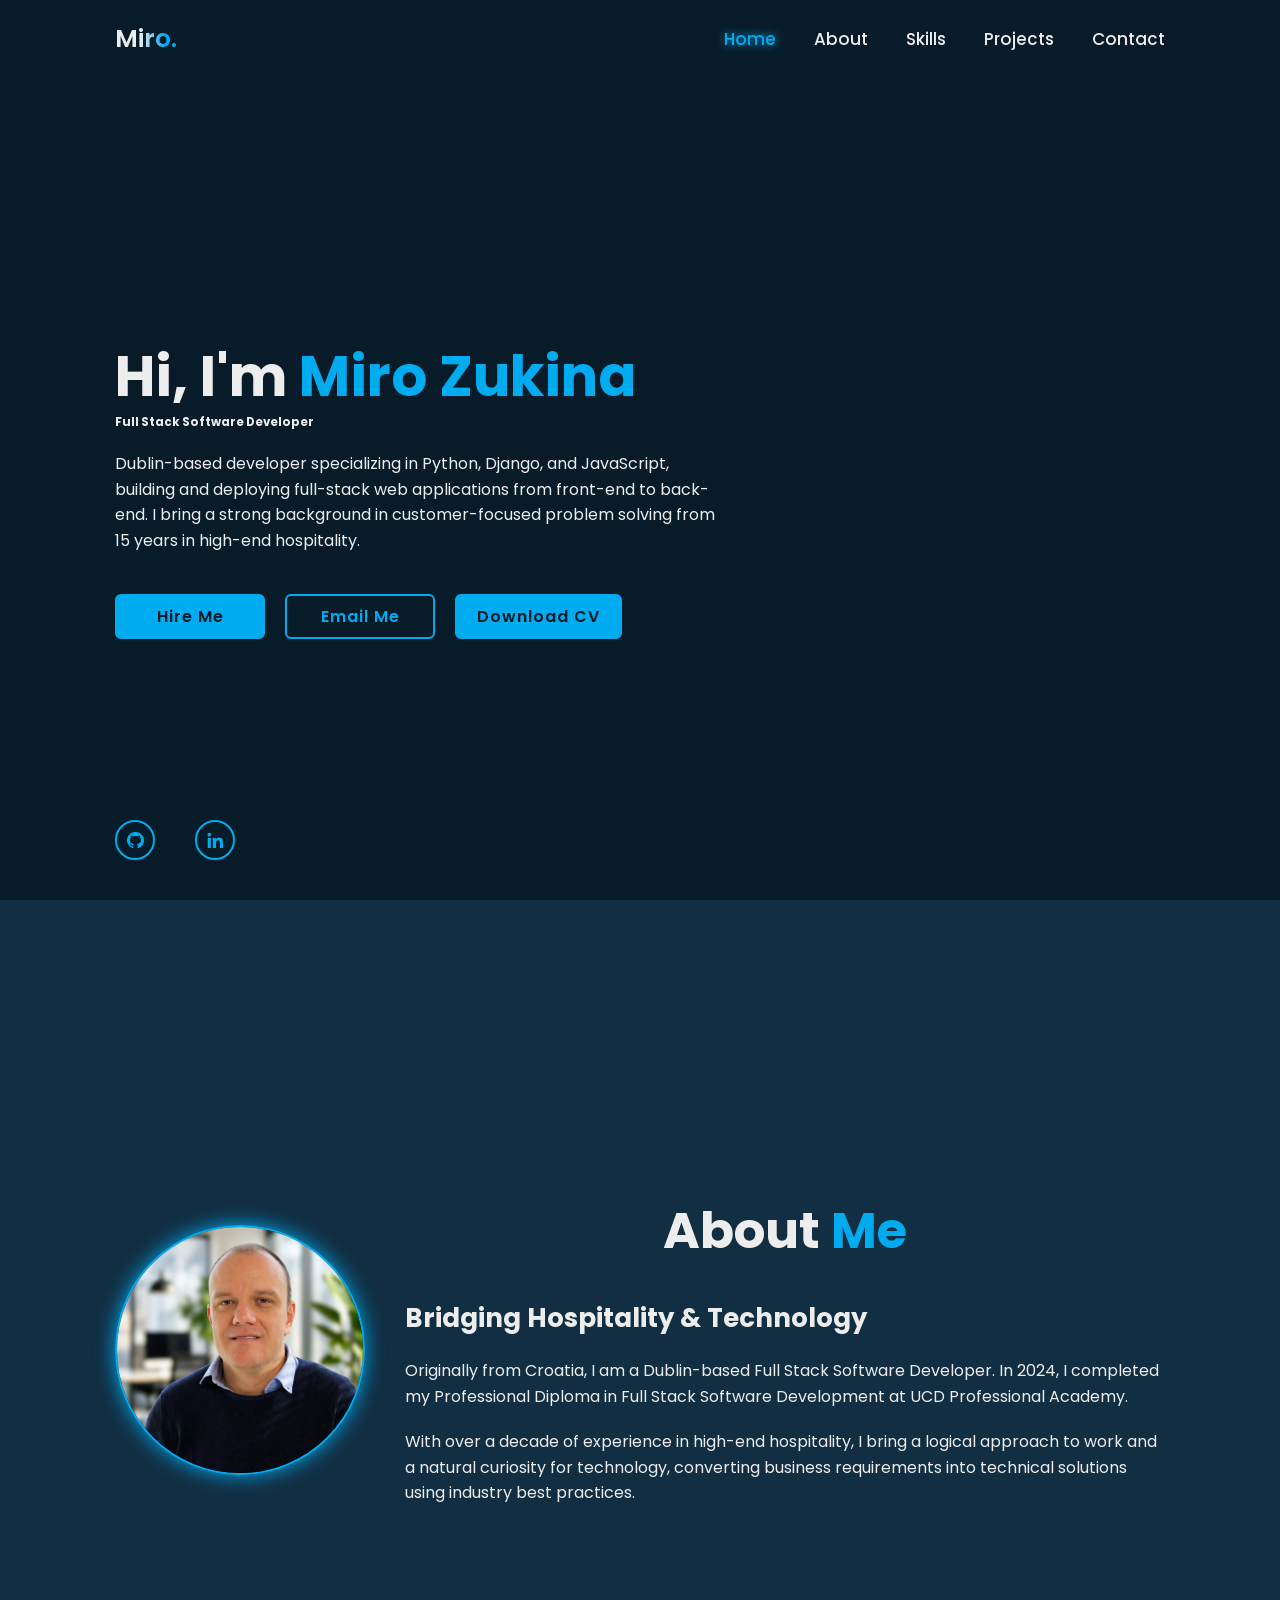
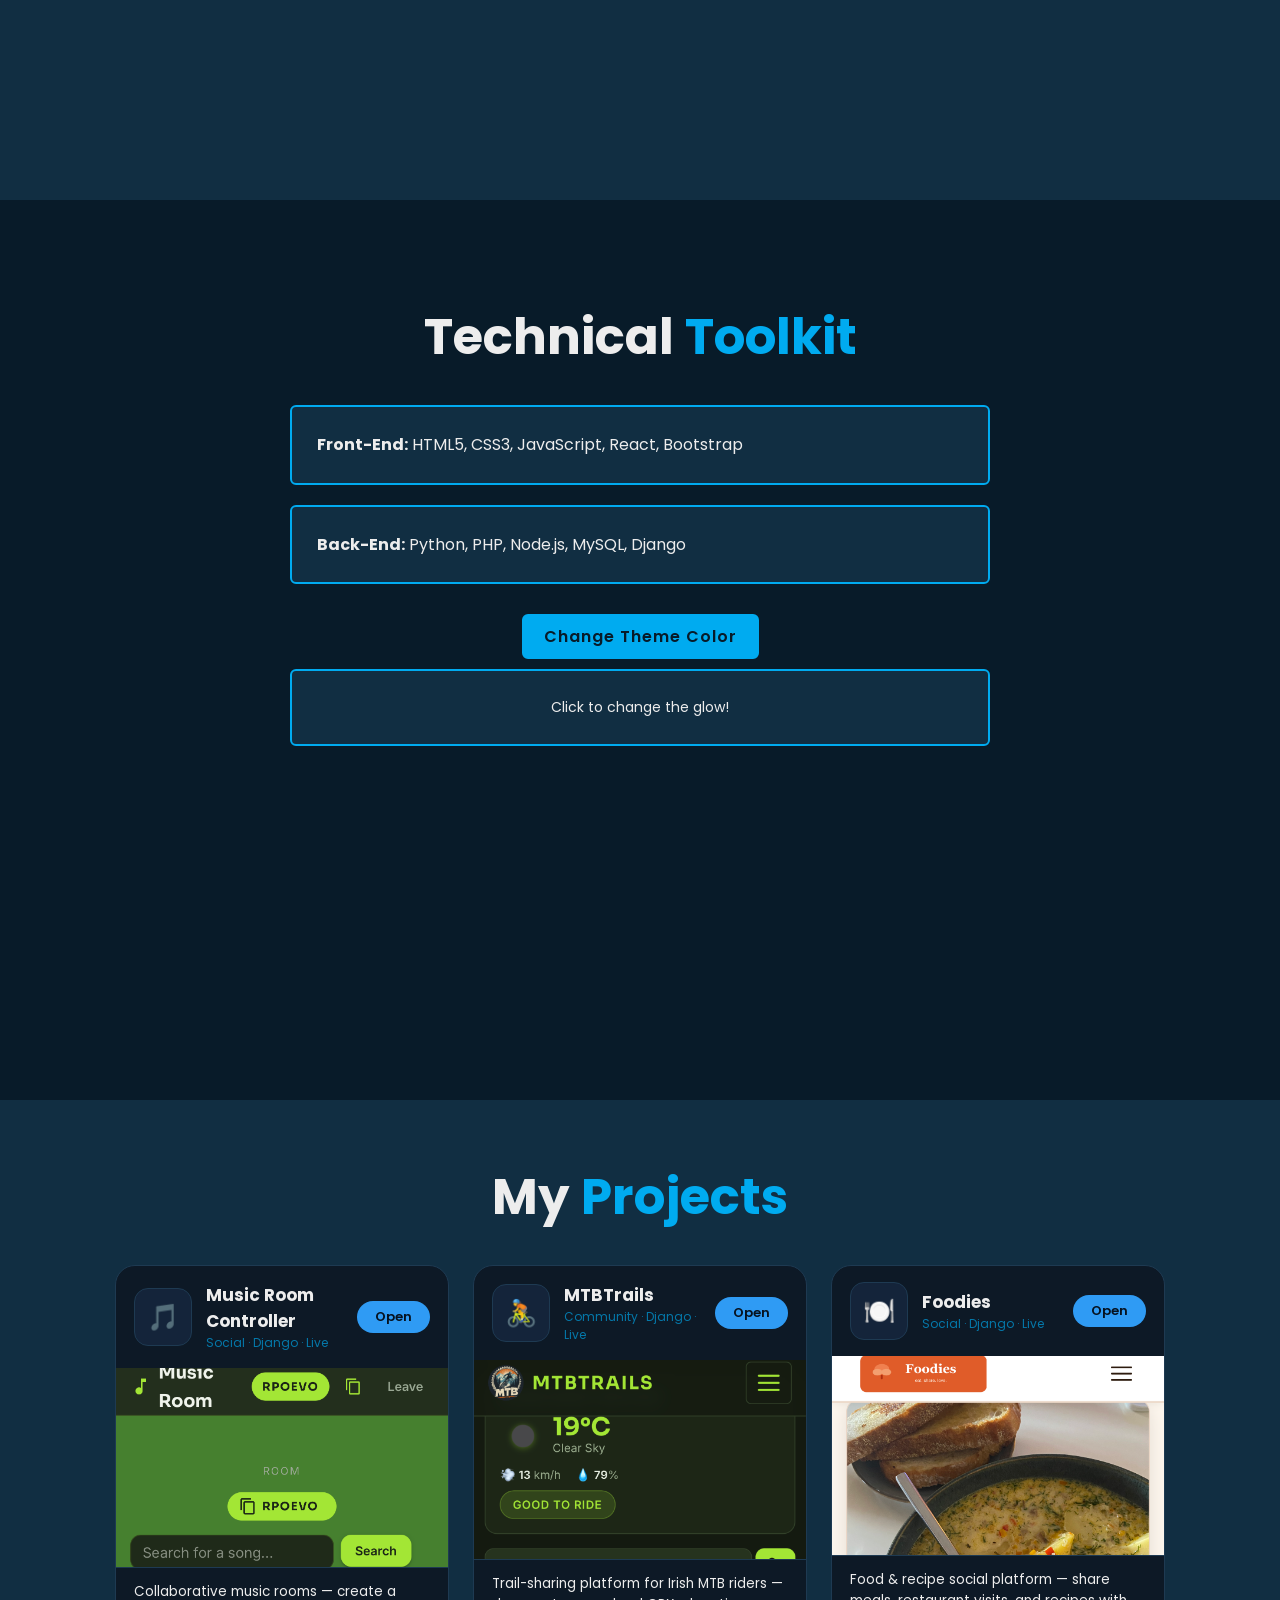
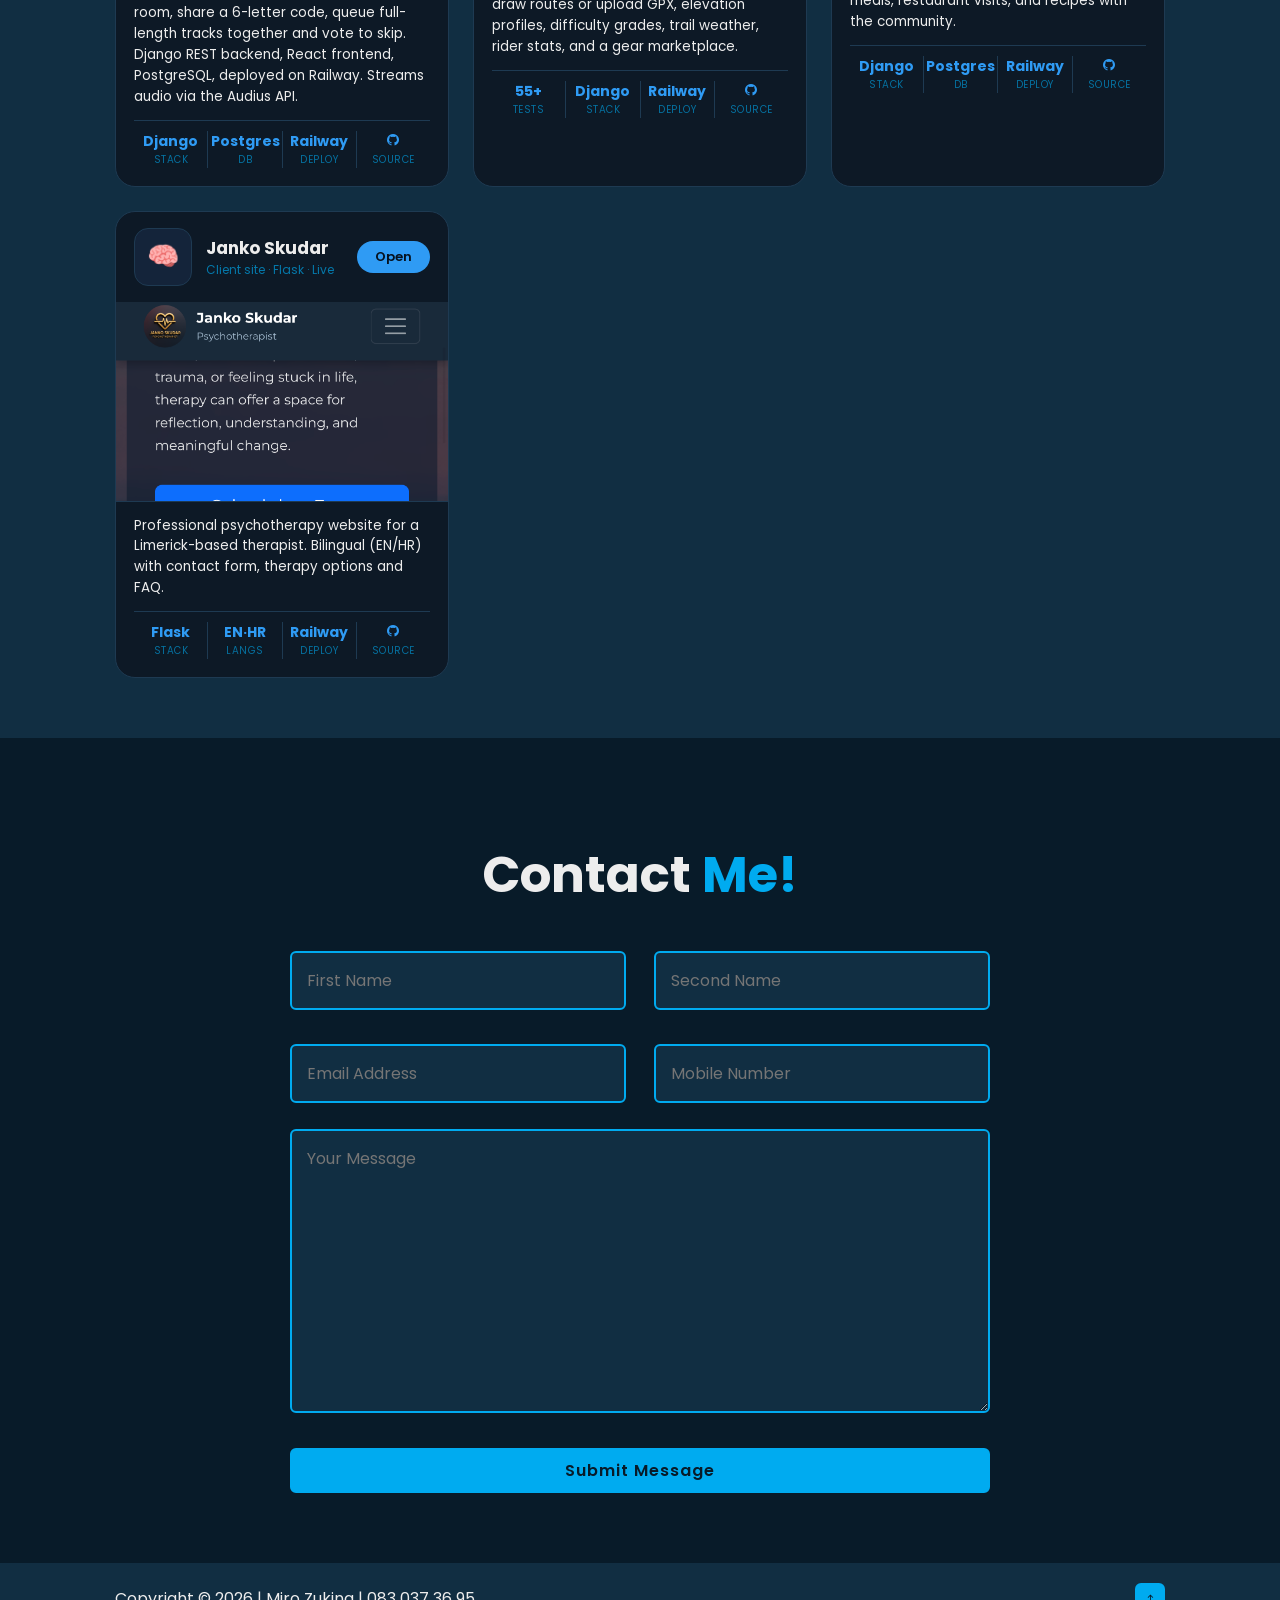
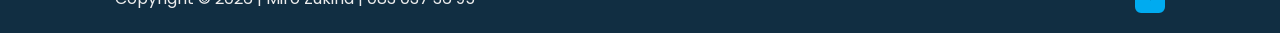
<file: index.html>
<!DOCTYPE html>
<html lang="en">
<head>
    <meta charset="UTF-8">
    <meta http-equiv="X-UA-Compatible" content="IE=edge">
    <meta name="description" content="Miro Zukina - Full Stack Software Developer Portfolio based in Dublin.">
    <meta name="viewport" content="width=device-width, initial-scale=1.0">
    <title>Miro Zukina | Full Stack Software Developer</title>
    <link href='https://unpkg.com/boxicons@2.1.4/css/boxicons.min.css' rel='stylesheet'>
    <link rel="stylesheet" href="css/style.css">
    <style>
        /* PROJECTS SECTION LAYOUT FIXES */
        .projects {
            background: var(--second-bg-color);
            padding: 6rem 9%;
        }
    </style>
</head>
<body>
    <header class="header">
        <a href="#" class="logo">Miro<span>.</span></a>
        <div class="bx bx-menu" id="menu-icon"></div>
        <nav class="navbar">
            <a href="#home" class="active">Home</a>
            <a href="#about">About</a>
            <a href="#skills">Skills</a>
            <a href="#projects">Projects</a>
            <a href="#contact">Contact</a>
        </nav>
    </header>
    
    <section class="home" id="home">
        <div class="home-content">
            <h1>Hi, I'm <span>Miro Zukina</span></h1>
            <h3>Full Stack Software Developer</h3>
            <p class="para">Dublin-based developer specializing in Python, Django, and JavaScript, building and deploying full-stack web applications from front-end to back-end. I bring a strong background in customer-focused problem solving from 15 years in high-end hospitality.</p>
            <div class="btn-box btns">
                <a href="#contact" class="btn">Hire Me</a>
                <a href="mailto:miro.zukina@icloud.com" class="btn">Email Me</a>
                <a href="files/Miro_Zukina_CV.pdf" class="btn" download>Download CV</a>
            </div>
        </div>
        <div class="home-sci">
            <a href="https://github.com/MiroZukina" target="_blank"><i class='bx bxl-github'></i></a>
            <a href="https://www.linkedin.com/in/miro-zukina-042806172/" target="_blank"><i class='bx bxl-linkedin'></i></a>
        </div>
    </section>

    <section class="about" id="about">
        <div class="about-img">
            <img src="img/about-bg.jpg" alt="Miro Zukina">
        </div>
        <div class="about-content">
            <h2 class="heading">About <span>Me</span></h2>
            <h3>Bridging Hospitality & Technology</h3>
            <p class="para">Originally from Croatia, I am a Dublin-based Full Stack Software Developer. In 2024, I completed my Professional Diploma in Full Stack Software Development at UCD Professional Academy.</p>
            <p class="para">With over a decade of experience in high-end hospitality, I bring a logical approach to work and a natural curiosity for technology, converting business requirements into technical solutions using industry best practices.</p>
        </div>
    </section>

    <section class="skills" id="skills">
        <h2 class="heading">Technical <span>Toolkit</span></h2>
        <div class="skills-elements">
            <div class="skills-box">
                <p><strong>Front-End:</strong> HTML5, CSS3, JavaScript, React, Bootstrap</p>
                <p><strong>Back-End:</strong> Python, PHP, Node.js, MySQL, Django</p>
            </div>
            <div class="change-color" style="margin-top: 3rem; text-align: center;">
                <button class="btn-theme" id="theme-button" type="button">Change Theme Color</button>
                <p id="theme-text" style="margin-top: 1rem; cursor: pointer; font-size: 1.4rem;">Click to change the glow!</p>
            </div>
        </div>
    </section>

    <section class="projects" id="projects">
        <h2 class="heading">My <span>Projects</span></h2>
        <div class="apps-grid">

            <div class="app-card">
                <div class="app-head">
                    <div class="app-icon app-icon-emoji">🎵</div>
                    <div class="app-title">
                        <h3>Music Room Controller</h3>
                        <span>Social · Django · Live</span>
                    </div>
                    <a href="https://music-controller-production.up.railway.app" target="_blank" class="app-open">Open</a>
                </div>
                <a href="https://music-controller-production.up.railway.app" target="_blank">
                    <img src="images/music-controller.jpg" alt="Music Room Controller screenshot" class="app-shot">
                </a>
                <div class="app-body">
                    <p>Collaborative music rooms — create a room, share a 6-letter code,
                       queue full-length tracks together and vote to skip. Django REST
                       backend, React frontend, PostgreSQL, deployed on Railway. Streams
                       audio via the Audius API.</p>
                    <div class="app-info">
                        <div><strong>Django</strong><span>STACK</span></div>
                        <div><strong>Postgres</strong><span>DB</span></div>
                        <div><strong>Railway</strong><span>DEPLOY</span></div>
                        <div><a href="https://github.com/MiroZukina/Music-Controller" target="_blank"><strong><i class='bx bxl-github'></i></strong><span>SOURCE</span></a></div>
                    </div>
                </div>
            </div>

            <div class="app-card">
                <div class="app-head">
                    <div class="app-icon app-icon-emoji">🚴</div>
                    <div class="app-title">
                        <h3>MTBTrails</h3>
                        <span>Community · Django · Live</span>
                    </div>
                    <a href="https://mtb-trails-production.up.railway.app" target="_blank" class="app-open">Open</a>
                </div>
                <a href="https://mtb-trails-production.up.railway.app" target="_blank">
                    <img src="images/mtbtrails-shot.jpg" alt="MTBTrails screenshot" class="app-shot">
                </a>
                <div class="app-body">
                    <p>Trail-sharing platform for Irish MTB riders — draw routes or upload
                       GPX, elevation profiles, difficulty grades, trail weather, rider
                       stats, and a gear marketplace.</p>
                    <div class="app-info">
                        <div><strong>55+</strong><span>TESTS</span></div>
                        <div><strong>Django</strong><span>STACK</span></div>
                        <div><strong>Railway</strong><span>DEPLOY</span></div>
                        <div><a href="https://github.com/MiroZukina/MTB-Trails" target="_blank"><strong><i class='bx bxl-github'></i></strong><span>SOURCE</span></a></div>
                    </div>
                </div>
            </div>
        
            <div class="app-card">
                <div class="app-head">
                    <div class="app-icon app-icon-emoji">🍽️</div>
                    <div class="app-title">
                        <h3>Foodies</h3>
                        <span>Social · Django · Live</span>
                    </div>
                    <a href="https://web-production-49b0e.up.railway.app/" target="_blank" class="app-open">Open</a>
                </div>
                <a href="https://web-production-49b0e.up.railway.app/" target="_blank">
                    <img src="images/foodies-shot.jpg" alt="Foodies screenshot" class="app-shot">
                </a>
                <div class="app-body">
                    <p>Food &amp; recipe social platform — share meals, restaurant visits,
                       and recipes with the community.</p>
                    <div class="app-info">
                        <div><strong>Django</strong><span>STACK</span></div>
                        <div><strong>Postgres</strong><span>DB</span></div>
                        <div><strong>Railway</strong><span>DEPLOY</span></div>
                        <div><a href="https://github.com/MiroZukina/Foodies" target="_blank"><strong><i class='bx bxl-github'></i></strong><span>SOURCE</span></a></div>
                    </div>
                </div>
            </div>
        
            <div class="app-card">
                <div class="app-head">
                    <div class="app-icon app-icon-emoji">🧠</div>
                    <div class="app-title">
                        <h3>Janko Skudar</h3>
                        <span>Client site · Flask · Live</span>
                    </div>
                    <a href="https://janko-skudar-psychotherapist.com/" target="_blank" class="app-open">Open</a>
                </div>
                <a href="https://janko-skudar-psychotherapist.com/" target="_blank">
                    <img src="images/janko-shot.jpg" alt="Janko Skudar screenshot" class="app-shot">
                </a>
                <div class="app-body">
                    <p>Professional psychotherapy website for a Limerick-based therapist.
                       Bilingual (EN/HR) with contact form, therapy options and FAQ.</p>
                    <div class="app-info">
                        <div><strong>Flask</strong><span>STACK</span></div>
                        <div><strong>EN·HR</strong><span>LANGS</span></div>
                        <div><strong>Railway</strong><span>DEPLOY</span></div>
                        <div><a href="https://github.com/MiroZukina/MTB-Trails" target="_blank"><strong><i class='bx bxl-github'></i></strong><span>SOURCE</span></a></div>
                    </div>
                </div>
            </div>
        
        </div>
    </section>

    <section class="contact" id="contact">
        <h2 class="heading">Contact <span>Me!</span></h2>
        <form id="form">
            <div class="input-box">
                <div class="input-field">
                    <input type="text" id="name" placeholder="First Name" required>
                    <div class="error" style="color: #ff4d4d; font-size: 1.2rem; text-align: left; margin-top: 0.3rem;"></div>
                </div>
                <div class="input-field">
                    <input type="text" id="secondName" placeholder="Second Name" required>
                    <div class="error" style="color: #ff4d4d; font-size: 1.2rem; text-align: left; margin-top: 0.3rem;"></div>
                </div>
                <div class="input-field">
                    <input type="email" id="email" placeholder="Email Address" required>
                    <div class="error" style="color: #ff4d4d; font-size: 1.2rem; text-align: left; margin-top: 0.3rem;"></div>
                </div>
                <div class="input-field">
                    <input type="tel" id="number" placeholder="Mobile Number" required>
                    <div class="error" style="color: #ff4d4d; font-size: 1.2rem; text-align: left; margin-top: 0.3rem;"></div>
                </div>
            </div>
            <div class="textarea-field">
                <textarea id="message" cols="30" rows="10" placeholder="Your Message" required></textarea>
                <div class="error" style="color: #ff4d4d; font-size: 1.2rem; text-align: left; margin-top: 0.3rem;"></div>
            </div>
            <div class="btn-box btns">
                <button type="submit" class="btn">Submit Message</button>
            </div>  
        </form>
    </section>

    <footer class="footer">
        <div class="footer-text">
            <p>Copyright &copy; 2026 | Miro Zukina | 083 037 36 95</p>
        </div>
        <div class="footer-iconTop">
            <a href="#home"><i class='bx bx-up-arrow-alt'></i></a>
        </div>
    </footer>
    <script src="js/script.js"></script>
</body>
</html>
</file>
<file: css/style.css>
@import url('https://fonts.googleapis.com/css2?family=Poppins:wght=300;400;500;600;700;800;900&display=swap');

* {
    margin: 0;
    padding: 0;
    box-sizing: border-box;
    text-decoration: none;
    border: none;
    outline: none;
    scroll-behavior: smooth;
    font-family: 'Poppins', sans-serif;
}

:root {
    --bg-color: #081b29;
    --second-bg-color: #112e42;
    --text-color: #ededed;
    --main-color: #00abf0;
}

html {
    font-size: 62.5%;
    overflow-x: hidden;
}

body {
    background: var(--bg-color);
    color: var(--text-color);
}

/* HEADER & LOGO */
.header {
    position: fixed;
    top: 0;
    left: 0;
    width: 100%;
    padding: 2rem 9%;
    background: transparent;
    display: flex;
    justify-content: space-between;
    align-items: center;
    z-index: 100;
    transition: .3s;
}

.header.sticky {
    background: var(--bg-color);
    box-shadow: 0 0.1rem 1rem rgba(0, 0, 0, 0.2);
}

.logo {
    position: relative;
    font-size: 2.5rem;
    color: var(--text-color);
    font-weight: 600;
    background: linear-gradient(to right, #ededed 20%, var(--main-color) 40%, var(--main-color) 60%, #ededed 80%);
    background-size: 200% auto;
    -webkit-background-clip: text;
    -webkit-text-fill-color: transparent;
    animation: shine 4s linear infinite, glowPulse 2s ease-in-out infinite;
}

.navbar {
    position: relative;
}

.navbar a {
    font-size: 1.7rem;
    color: var(--text-color);
    font-weight: 500;
    margin-left: 3.5rem;
    transition: .3s;
}

.navbar a:hover,
.navbar a.active {
    color: var(--main-color);
    text-shadow: 0 0 1rem var(--main-color);
}

#menu-icon {
    position: relative;
    font-size: 3.6rem;
    color: var(--text-color);
    cursor: pointer;
    display: none;
}

/* SECTIONS */
section {
    min-height: 100vh;
    padding: 10rem 9% 2rem;
}

.home {
    display: flex;
    align-items: center;
    position: relative;
}

.home-content {
    max-width: 60rem;
}

.home-content h1 {
    font-size: 5.6rem;
    font-weight: 700;
    line-height: 1.3;
}

.home-content p {
    font-size: 1.6rem;
    margin: 2rem 0 4rem;
}

/* BUTTONS */
.btn-box {
    display: flex;
    gap: 2rem;
    flex-wrap: wrap;
}

.btn-box .btn, .btn-theme {
    display: inline-flex;
    justify-content: center;
    align-items: center;
    min-width: 15rem;
    height: 4.5rem;
    background: var(--main-color);
    border: .2rem solid var(--main-color);
    border-radius: .6rem;
    font-size: 1.6rem;
    color: var(--bg-color);
    font-weight: 600;
    letter-spacing: .1rem;
    cursor: pointer;
    transition: .5s;
    padding: 0 2rem;
}

.btn-box .btn:nth-child(2) {
    background: transparent;
    color: var(--main-color);
}

.btn-box .btn:nth-child(2):hover {
    color: var(--bg-color);
    background: var(--main-color);
}

.btn-box .btn:hover, .btn-theme:hover {
    box-shadow: 0 0 2rem var(--main-color);
}

/* SOCIAL ICONS */
.home-sci {
    position: absolute;
    bottom: 4rem;
    width: 120px;
    display: flex;
    justify-content: space-between;
}

.home-sci a {
    display: inline-flex;
    justify-content: center;
    align-items: center;
    width: 40px;
    height: 40px;
    background: transparent;
    border: .2rem solid var(--main-color);
    border-radius: 50%;
    font-size: 20px;
    color: var(--main-color);
    animation: glowPulse 2.5s infinite;
    transition: .5s;
}

.home-sci a:hover {
    background: var(--main-color);
    color: var(--bg-color);
    box-shadow: 0 0 20px var(--main-color);
}

/* ABOUT SECTION */
.about {
    display: flex;
    justify-content: center;
    align-items: center;
    flex-wrap: wrap;
    gap: 4rem;
    background: var(--second-bg-color);
    padding: 6rem 9%;
}

.heading {
    font-size: 5rem;
    margin-bottom: 3rem;
    text-align: center;
    width: 100%;
}

span {
    color: var(--main-color);
}

.about-img {
    position: relative;
    width: 25rem;
    height: 25rem;
    border-radius: 50%;
}

.about-img img {
    width: 100%;
    height: 100%;
    object-fit: cover;
    border-radius: 50%;
    border: .2rem solid var(--main-color);
    box-shadow: 0 0 20px var(--main-color);
}

.about-content {
    flex: 1 1 40rem;
}

.about-content h3 {
    font-size: 2.6rem;
}

.para {
    font-size: 1.6rem;
    margin-top: 2rem;
    line-height: 1.6;
}

/* SKILLS SECTION */
.skills-elements {
    max-width: 70rem;
    margin: 0 auto;
}

.skills-box {
    display: flex;
    flex-direction: column;
    gap: 2rem;
}

.skills p {
    background-color: var(--second-bg-color);
    margin: 0;
    padding: 2.5rem;
    border-radius: .6rem;
    border: .2rem solid var(--main-color);
    font-size: 1.6rem;
    line-height: 1.6;
}

/* CONTACT FORM */
.contact {
    min-height: auto;
    padding-bottom: 7rem;
}

.contact form {
    max-width: 70rem;
    margin: 0 auto;
    text-align: center;
}

.contact form .input-box {
    display: flex;
    justify-content: space-between;
    flex-wrap: wrap;
    gap: 1.5rem;
}

.contact form .input-box .input-field {
    width: 48%;
    margin: .8rem 0;
}

.contact form .input-box .input-field input,
.contact form .textarea-field textarea {
    width: 100%;
    padding: 1.5rem;
    font-size: 1.6rem;
    color: var(--text-color);
    background: var(--second-bg-color);
    border-radius: .6rem;
    border: .2rem solid var(--main-color);
}

.contact form .textarea-field {
    width: 100%;
    margin: 1.5rem 0 3rem;
}

.contact form .btns {
    justify-content: center;
}

.contact form .btns .btn {
    width: 100%;
}

/* FOOTER */
.footer {
    display: flex;
    justify-content: space-between;
    align-items: center;
    flex-wrap: wrap;
    padding: 2rem 9%;
    background: var(--second-bg-color);
}

.footer-text p {
    font-size: 1.6rem;
}

.footer-iconTop a {
    display: inline-flex;
    justify-content: center;
    align-items: center;
    padding: .8rem;
    background: var(--main-color);
    border: .2rem solid var(--main-color);
    border-radius: .6rem;
    color: var(--bg-color);
    transition: .5s;
}

.footer-iconTop a:hover {
    box-shadow: 0 0 2rem var(--main-color);
}

/* ANIMATIONS */
@keyframes shine {
    to { background-position: 200% center; }
}

@keyframes glowPulse {
    0%, 100% { filter: drop-shadow(0 0 2px var(--main-color)); }
    50% { filter: drop-shadow(0 0 10px var(--main-color)); }
}

/* RESPONSIVE DESIGN */
@media (max-width: 1200px) {
    html { font-size: 55%; }
}

@media (max-width: 991px) {
    .header { padding: 2rem 4%; }
    section { padding: 10rem 4% 2rem; }
    .about { padding: 6rem 4%; }
    .footer { padding: 2rem 4%; }
}

@media (max-width: 768px) {
    #menu-icon { display: block; }
    .navbar {
        position: absolute;
        top: 100%;
        left: -100%;
        width: 100%;
        padding: 1rem 4%;
        background: var(--second-bg-color);
        border-top: .1rem solid rgba(0,0,0,.2);
        transition: .25s ease;
    }
    .navbar.active { left: 0; }
    .navbar a { display: block; font-size: 2rem; margin: 3rem 0; color: var(--text-color); }
    .contact form .input-box .input-field { width: 100%; }
}

@media (max-width: 520px) {
    html { font-size: 50%; }
}


/* APP-STORE STYLE PROJECT GRID */
.apps-grid { 
    display: grid; 
    grid-template-columns: repeat(auto-fit, minmax(300px, 1fr));
    gap: 24px; 
    max-width: 1200px; 
    margin: 0 auto; 
}


.app-card:hover { 
    transform: translateY(-4px); 
    border-color: #2f9bf4; 
}

.app-head { 
    display: flex; 
    align-items: center; 
    gap: 14px; 
    padding: 16px 18px; 
}

.app-icon { 
    width: 58px; 
    height: 58px; 
    border-radius: 14px; 
    object-fit: cover; 
}

.app-icon-emoji { 
    background: #14243a; 
    border: 1px solid #1e3a52; 
    display: flex;
    align-items: center; 
    justify-content: center; 
    font-size: 26px; 
}

.app-title { 
    flex: 1; 
    min-width: 0; 
}

.app-title h3 { 
    margin: 0; 
    font-size: 17px; 
}

.app-title span { 
    font-size: 12px; 
    opacity: .65; 
}

.app-open { 
    background: #2f9bf4; 
    color: #06121f !important; 
    font-size: 13px;
    font-weight: 600; 
    padding: 6px 18px; 
    border-radius: 999px; 
    text-decoration: none; 
}

.app-open:hover { 
    filter: brightness(1.15); 
}

.app-card { 
    background: #0d1926; 
    border: 1px solid #1e3a52; 
    border-radius: 20px;
    overflow: hidden; /* This acts like a mask to hide the cropped top bar */
    transition: transform .2s ease, border-color .2s ease; 
}

.app-shot { 
    width: 100%; 
    height: 200px;             
    object-fit: cover; 
    object-position: center -55px; /* Keeps your perfect battery-hide position */
    display: block; 
    background: #14243a; 
    border-bottom: 1px solid #1e3a52;
    /* Removed the transform scale entirely so it fills the card edges */
}

.app-body { 
    padding: 14px 18px 18px; 
}

.app-body p { 
    font-size: 13.5px; 
    line-height: 1.55; 
    margin: 0 0 12px; 
}

.app-info { 
    display: flex; 
    border-top: 1px solid #1e3a52; 
    padding-top: 10px; 
}

.app-info > div { 
    flex: 1; 
    text-align: center; 
}

.app-info > div + div { 
    border-left: 1px solid #1e3a52; 
}

.app-info strong { 
    display: block; 
    font-size: 14px; 
    color: #2f9bf4; 
}

.app-info span { 
    font-size: 10px; 
    letter-spacing: .05em; 
    opacity: .6; 
}

.app-info a { 
    text-decoration: none; 
}
</file>
